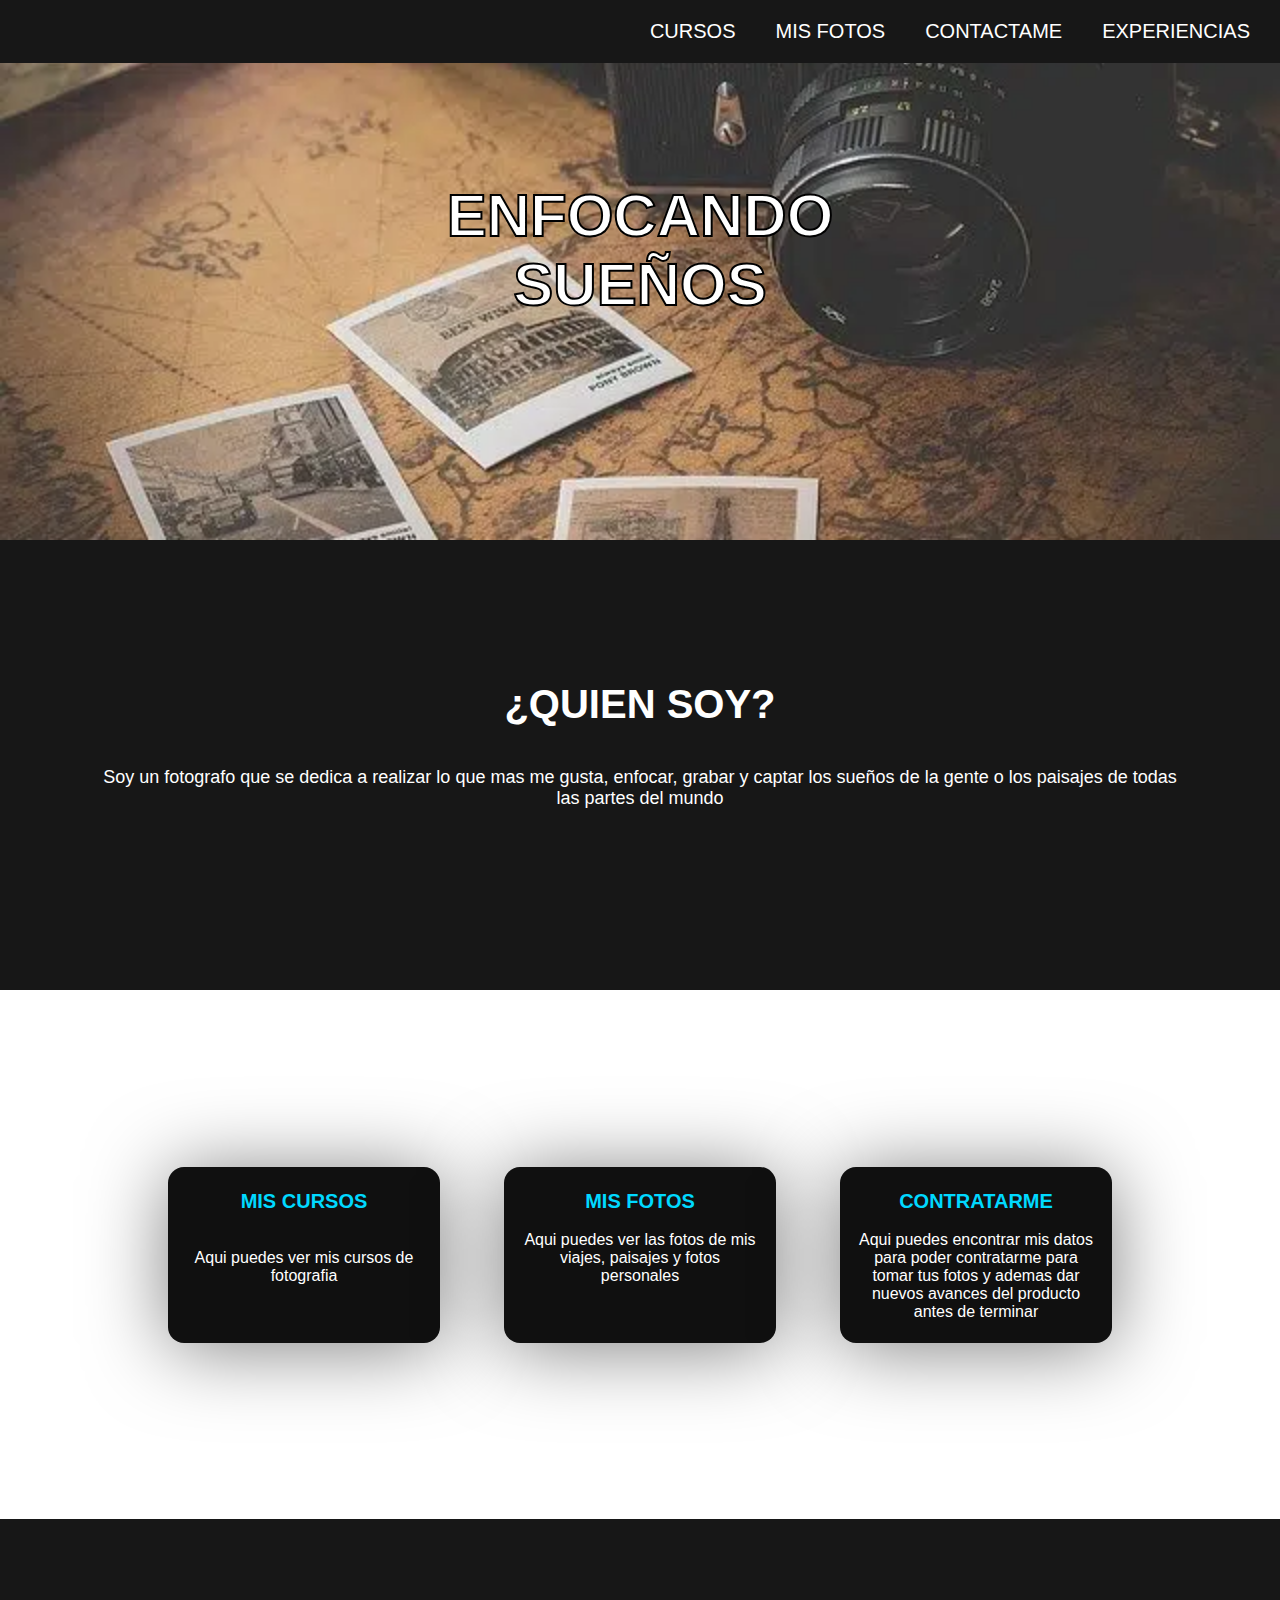
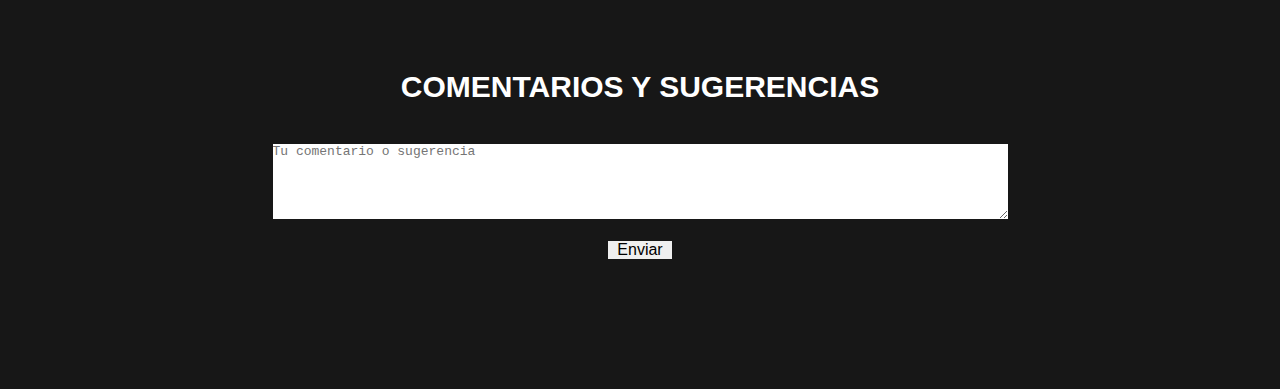
<file: index.html>
<!DOCTYPE html>
<html lang="en">
<head>
    <meta charset="UTF-8">
    <meta http-equiv="X-UA-Compatible" content="IE=edge">
    <meta name="viewport" content="width=device-width, initial-scale=1.0">
    <link rel="stylesheet" href="https://cdnjs.cloudflare.com/ajax/libs/font-awesome/5.15.1/css/all.min.css">
    <link rel="stylesheet" href="style.css">
    <title>ENFOCANDO SUEÑOS</title>

</head>
<body>

    <!--parte de la barra principal -->


    <div class="head">
        <div class="logo">
        </div>
        <nav class="navbar">
            <a href="cursos.html">CURSOS</a>
            <a href="mio.html">MIS FOTOS</a>
            <a href="contacto.html">CONTACTAME</a>
            <a href="experiencias.html">EXPERIENCIAS</a>
        </nav>
    </div>

    <header class="content header">
        <h2 class="title">ENFOCANDO<br> SUEÑOS</h2>
    </header>

    <section class="content about">

        <h2 class="title2">¿Quien soy?</h2>
        <p>Soy un fotografo que se dedica a realizar lo que mas me gusta, enfocar, grabar y captar los sueños de la gente o los paisajes de todas las partes del mundo
        </p>
        <!--<a href="#" class="btn">Saber mas</a>-->

    </section>

    <section class="content price">
        
        <div class="box-container" >
            <a href="cursos.html">
            <div class="box">
                <h3><br>MIS CURSOS</h3>
                <p><br><br>Aqui puedes ver mis cursos de fotografia</p>
            </div>
            </a>
            <a href="mio.html">
            <div class="box" >
                <h3><br>MIS FOTOS</h3>
                <p><br>Aqui puedes ver las fotos de mis viajes, paisajes y fotos personales</p>
            </div>
            </a>
            <a href="contacto.html">
            <div class="box">
                <h3><br>CONTRATARME</h3>
                <p><br>Aqui puedes encontrar mis datos para poder contratarme para tomar tus fotos y ademas dar nuevos avances del producto antes de terminar</p>
            </div>
            </a>
        </div>
    </section>

    <section class="content contact">
        <h2 class="title3">COMENTARIOS Y SUGERENCIAS</h2>
        <form>
            <textarea rows="5" cols="90" placeholder="Tu comentario o sugerencia"></textarea><br><br>
            <input type="submit" value="  Enviar  ">
          </form>
    </section>
</body>
</html>
</file>
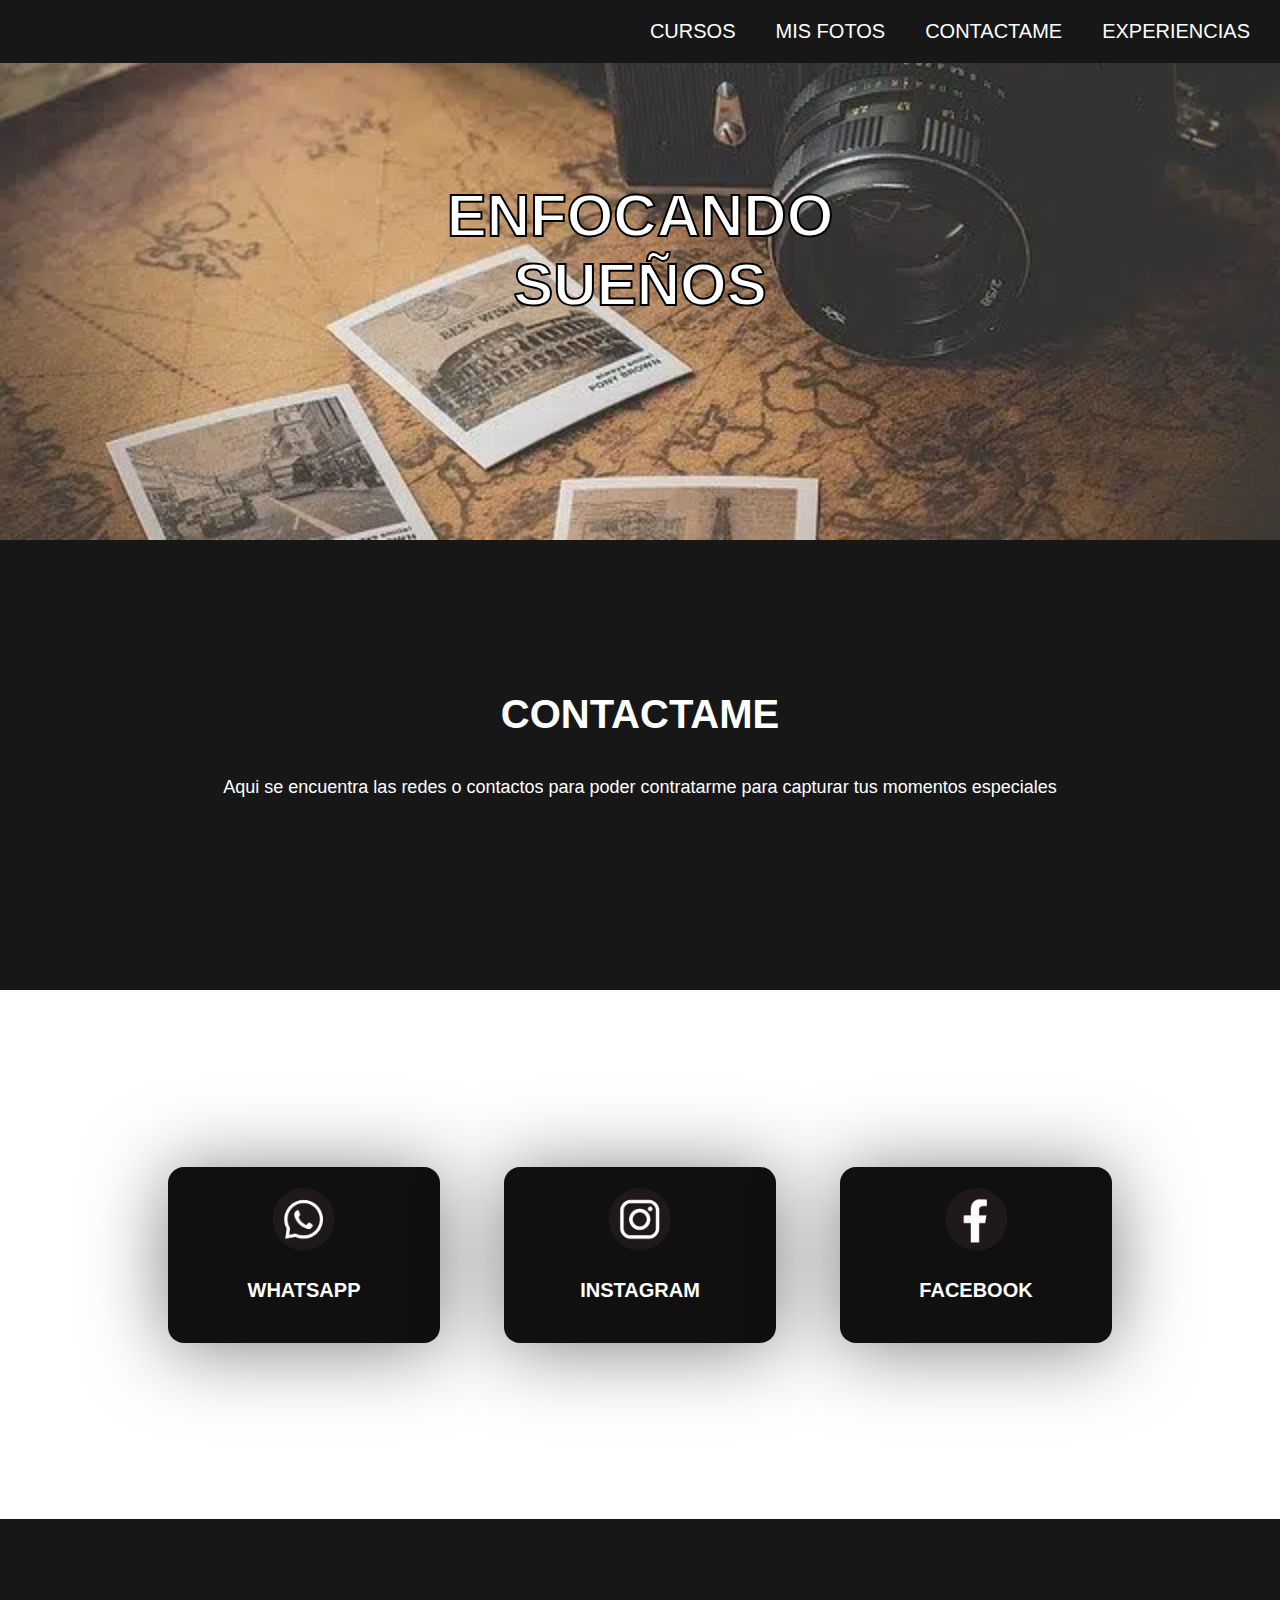
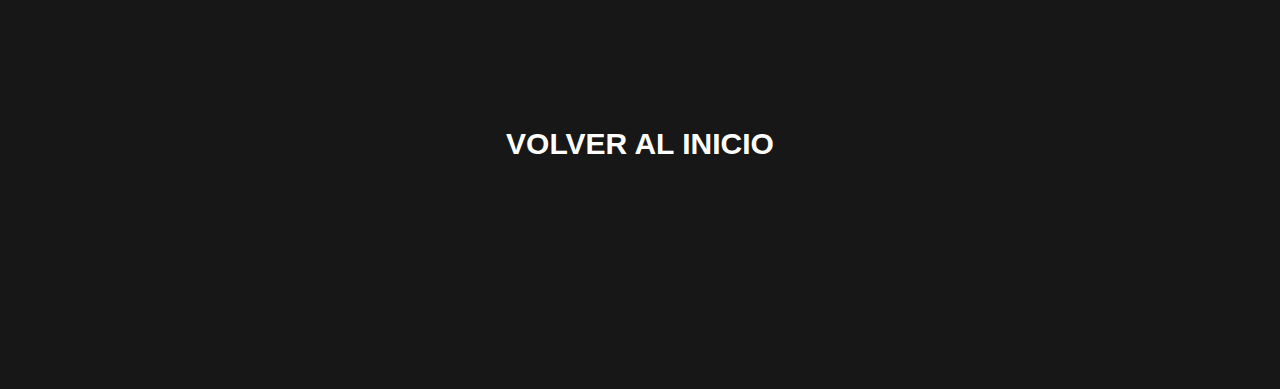
<file: contacto.html>
<!DOCTYPE html>
<html lang="en">
<head>
    <meta charset="UTF-8">
    <meta http-equiv="X-UA-Compatible" content="IE=edge">
    <meta name="viewport" content="width=device-width, initial-scale=1.0">
    <link rel="stylesheet" href="https://cdnjs.cloudflare.com/ajax/libs/font-awesome/5.15.1/css/all.min.css">
    <link rel="stylesheet" href="stylecontacto.css">
    <title>ENFOCANDO SUEÑOS</title>

</head>
<body>
    <div class="head">
        <div class="logo">
        </div>
        <nav class="navbar">
            <a href="cursos.html">CURSOS</a>
            <a href="mio.html">MIS FOTOS</a>
            <a href="contacto.html">CONTACTAME</a>
            <a href="experiencias.html">EXPERIENCIAS</a>
        </nav>
    </div>
    <header class="content header">
        <h2 class="title">ENFOCANDO<br> SUEÑOS</h2>
    </header>
    <section class="content about">
        <h2 class="title2">CONTACTAME</h2>
        <p>Aqui se encuentra las redes o contactos para poder contratarme para capturar tus momentos especiales
        </p>
    </section>
    <section class="content price">
        <div class="box-container">
            <div class="box">
                <br><img src="img/ws.png" width="70">
                <h3><br>WHATSAPP</h3>
            </div>
            <div class="box">
                <br><img src="img/ig.png" width="70">
                <h3><br>INSTAGRAM</h3>
            </div>
            <div class="box">
                <br><img src="img/fb.png" width="70">
                <h3><br>FACEBOOK</h3>
            </div>
        </div>
    </section>
    <section class="content contact">
        <a href="index.html"><h2 class="title3">VOLVER AL INICIO</h2></a>
    </section>
</body>
</html>
</file>
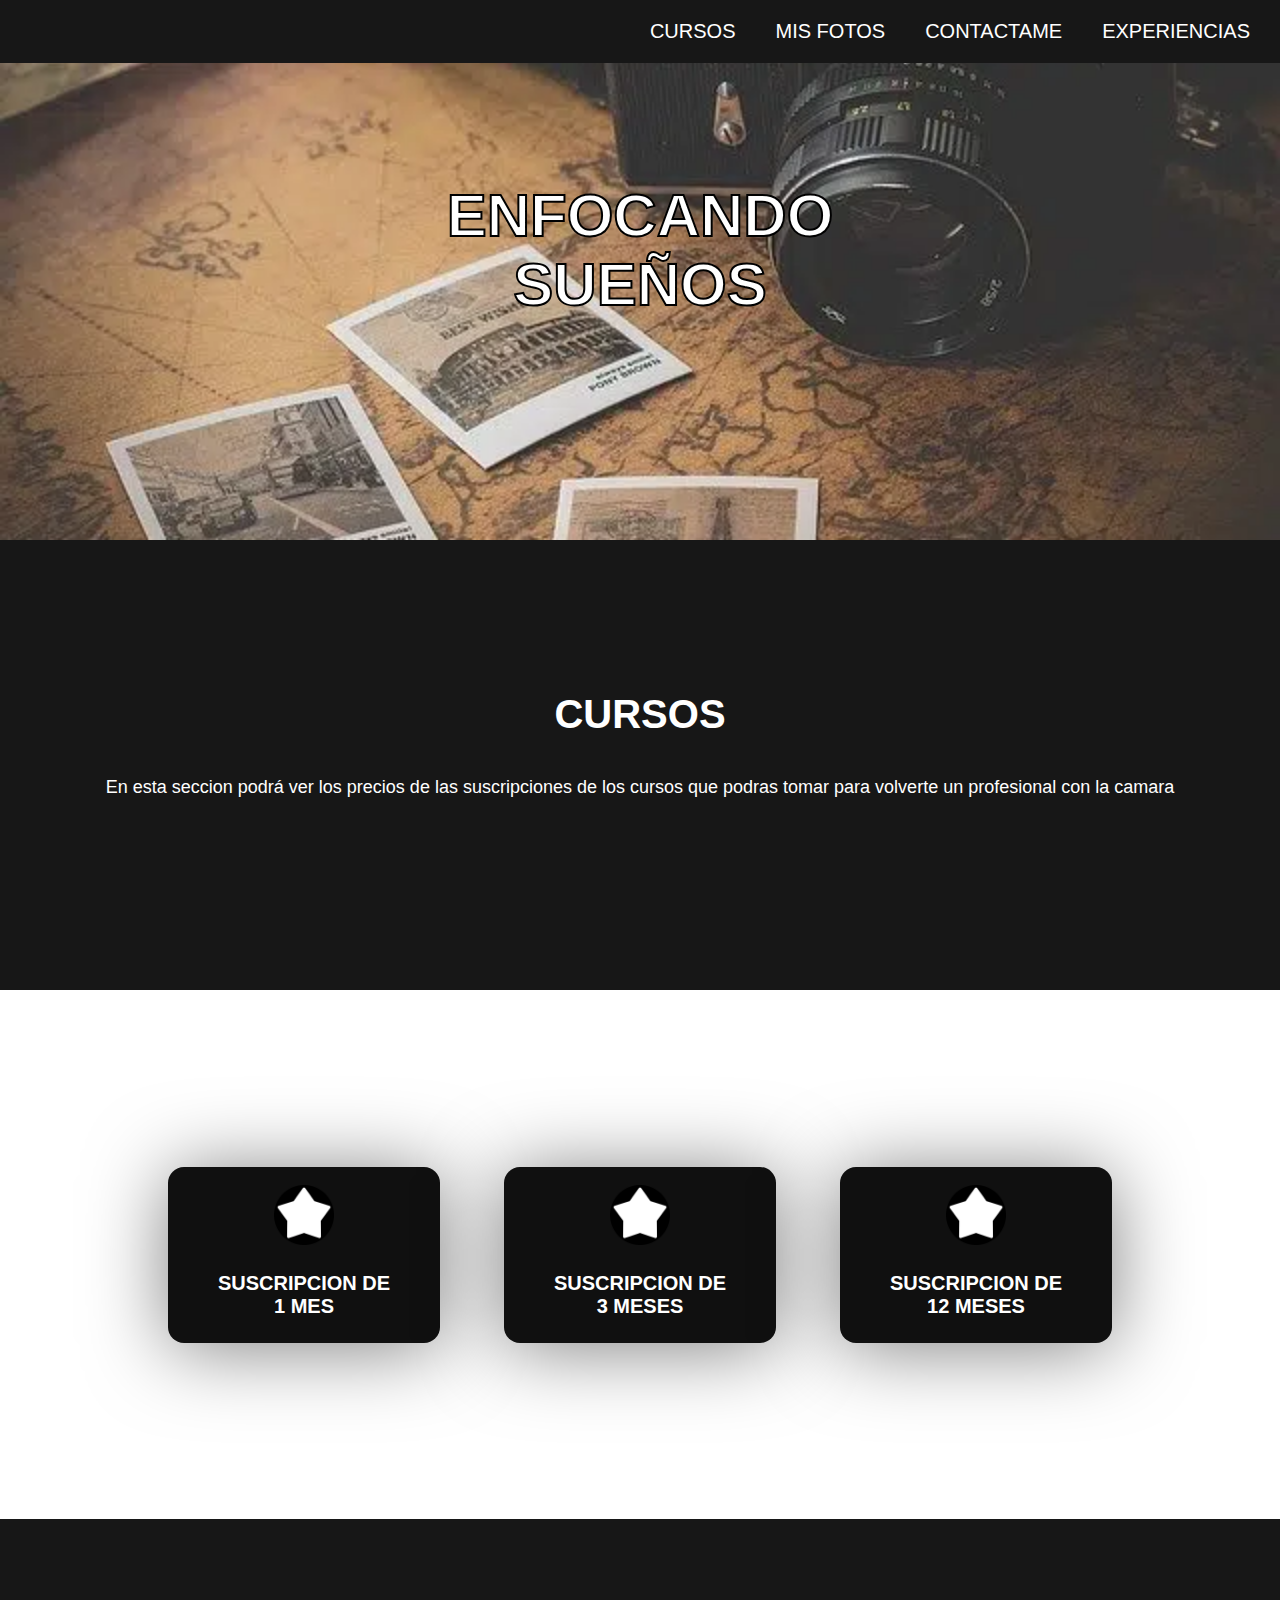
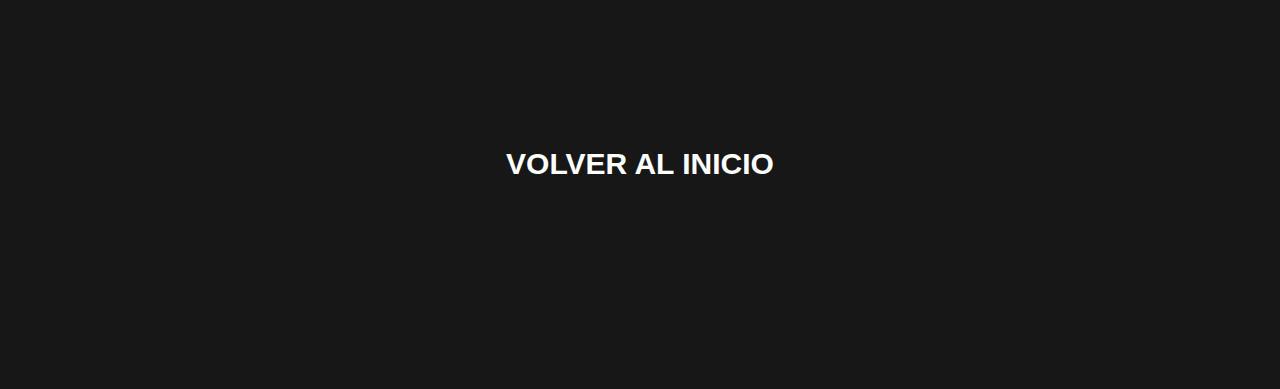
<file: cursos.html>
<!DOCTYPE html>
<html lang="en">
<head>
    <meta charset="UTF-8">
    <meta http-equiv="X-UA-Compatible" content="IE=edge">
    <meta name="viewport" content="width=device-width, initial-scale=1.0">
    <link rel="stylesheet" href="https://cdnjs.cloudflare.com/ajax/libs/font-awesome/5.15.1/css/all.min.css">
    <link rel="stylesheet" href="stylecurso.css">
    <title>ENFOCANDO SUEÑOS</title>

</head>
<body>
    <div class="head">
        <div class="logo">
        </div>
        <nav class="navbar">
            <a href="cursos.html">CURSOS</a>
            <a href="mio.html">MIS FOTOS</a>
            <a href="contacto.html">CONTACTAME</a>
            <a href="experiencias.html">EXPERIENCIAS</a>
        </nav>
    </div>

    <header class="content header">
        <h2 class="title">ENFOCANDO<br> SUEÑOS</h2>
    </header>

    <section class="content about">

        <h2 class="title2">CURSOS</h2>
        <p>En esta seccion podrá ver los precios de las suscripciones de los cursos que podras tomar para volverte un profesional con la camara
        </p>

    </section>

    <section class="content price">
        
        <div class="box-container" >
            <div class="box">
                <br><img src="img/estrella.png" width="60">
                <h3><br>SUSCRIPCION DE<br> 1 MES</h3>
            </div>
            <div class="box" >
                <br><img src="img/estrella.png" width="60">
                <h3><br>SUSCRIPCION DE<br> 3 MESES</h3>
            </div>
            <div class="box">
                <br><img src="img/estrella.png" width="60">
                <h3><br>SUSCRIPCION DE<br> 12 MESES</h3>
            </div>
        </div>
    </section>

    <section class="content contact">
        <a href="index.html"><h2 class="title3">VOLVER AL INICIO</h2></a>
    </section>
</body>
</html>
</file>
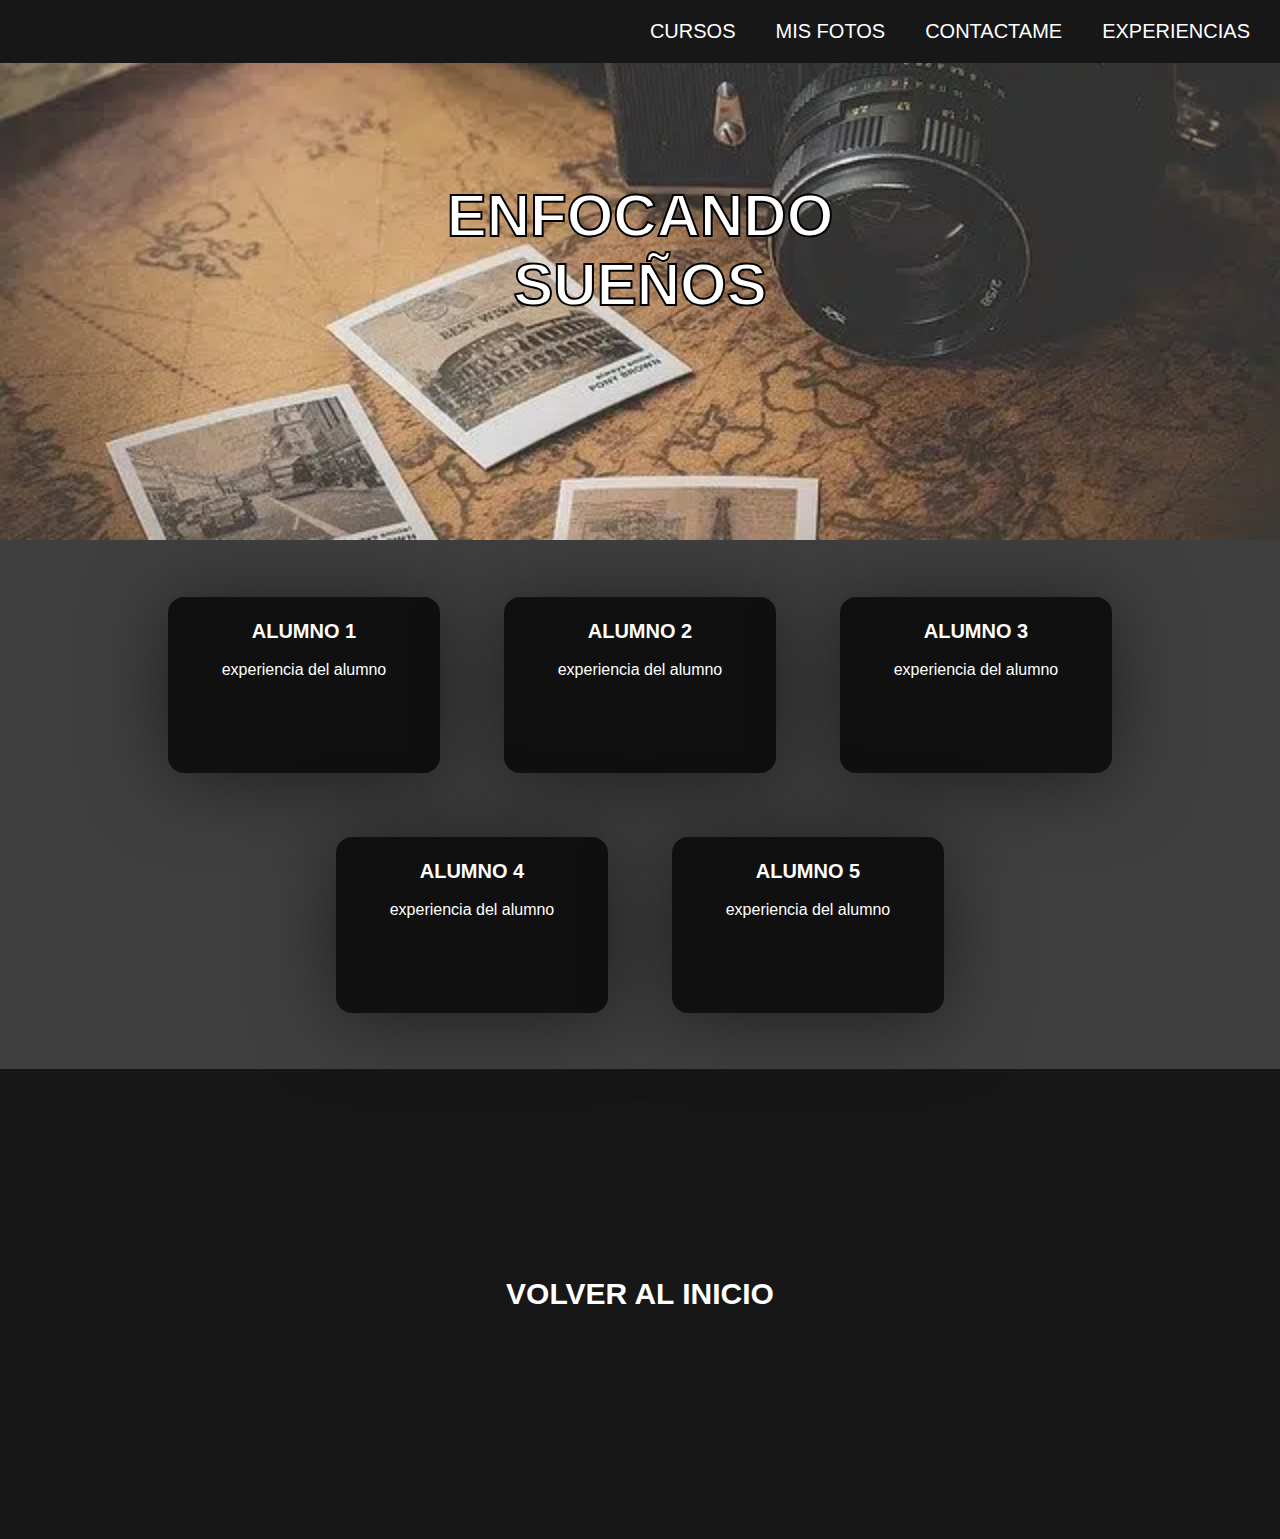
<file: experiencias.html>
<!DOCTYPE html>
<html lang="en">
<head>
    <meta charset="UTF-8">
    <meta http-equiv="X-UA-Compatible" content="IE=edge">
    <meta name="viewport" content="width=device-width, initial-scale=1.0">
    <link rel="stylesheet" href="https://cdnjs.cloudflare.com/ajax/libs/font-awesome/5.15.1/css/all.min.css">
    <link rel="stylesheet" href="styleexperiencias.css">
    <title>ENFOCANDO SUEÑOS</title>

</head>
<body>
    <div class="head">
        <div class="logo">
        </div>
        <nav class="navbar">
            <a href="cursos.html">CURSOS</a>
            <a href="mio.html">MIS FOTOS</a>
            <a href="contacto.html">CONTACTAME</a>
            <a href="experiencias.html">EXPERIENCIAS</a>
        </nav>
    </div>

    <header class="content header">
        <h2 class="title">ENFOCANDO<br> SUEÑOS</h2>
    </header>
    <section class="content price">
    <div class="box-container">
        <div class="box">
            <h3><br>ALUMNO 1</h3>
            <p><br>experiencia del alumno</p>
        </div>
        <div class="box">
            <h3><br>ALUMNO 2</h3>
            <p><br>experiencia del alumno</p>
        </div>
        <div class="box">
            <h3><br>ALUMNO 3</h3>
            <p><br>experiencia del alumno</p>
        </div>
        <div class="box">
            <h3><br>ALUMNO 4</h3>
            <p><br>experiencia del alumno</p>
        </div>
        <div class="box">
            <h3><br>ALUMNO 5</h3>
            <p><br>experiencia del alumno</p>
        </div>
    </div>
</section>

    <section class="content contact">
        <a href="index.html"><h2 class="title3">VOLVER AL INICIO</h2></a>
    </section>
</body>
</html>
</file>
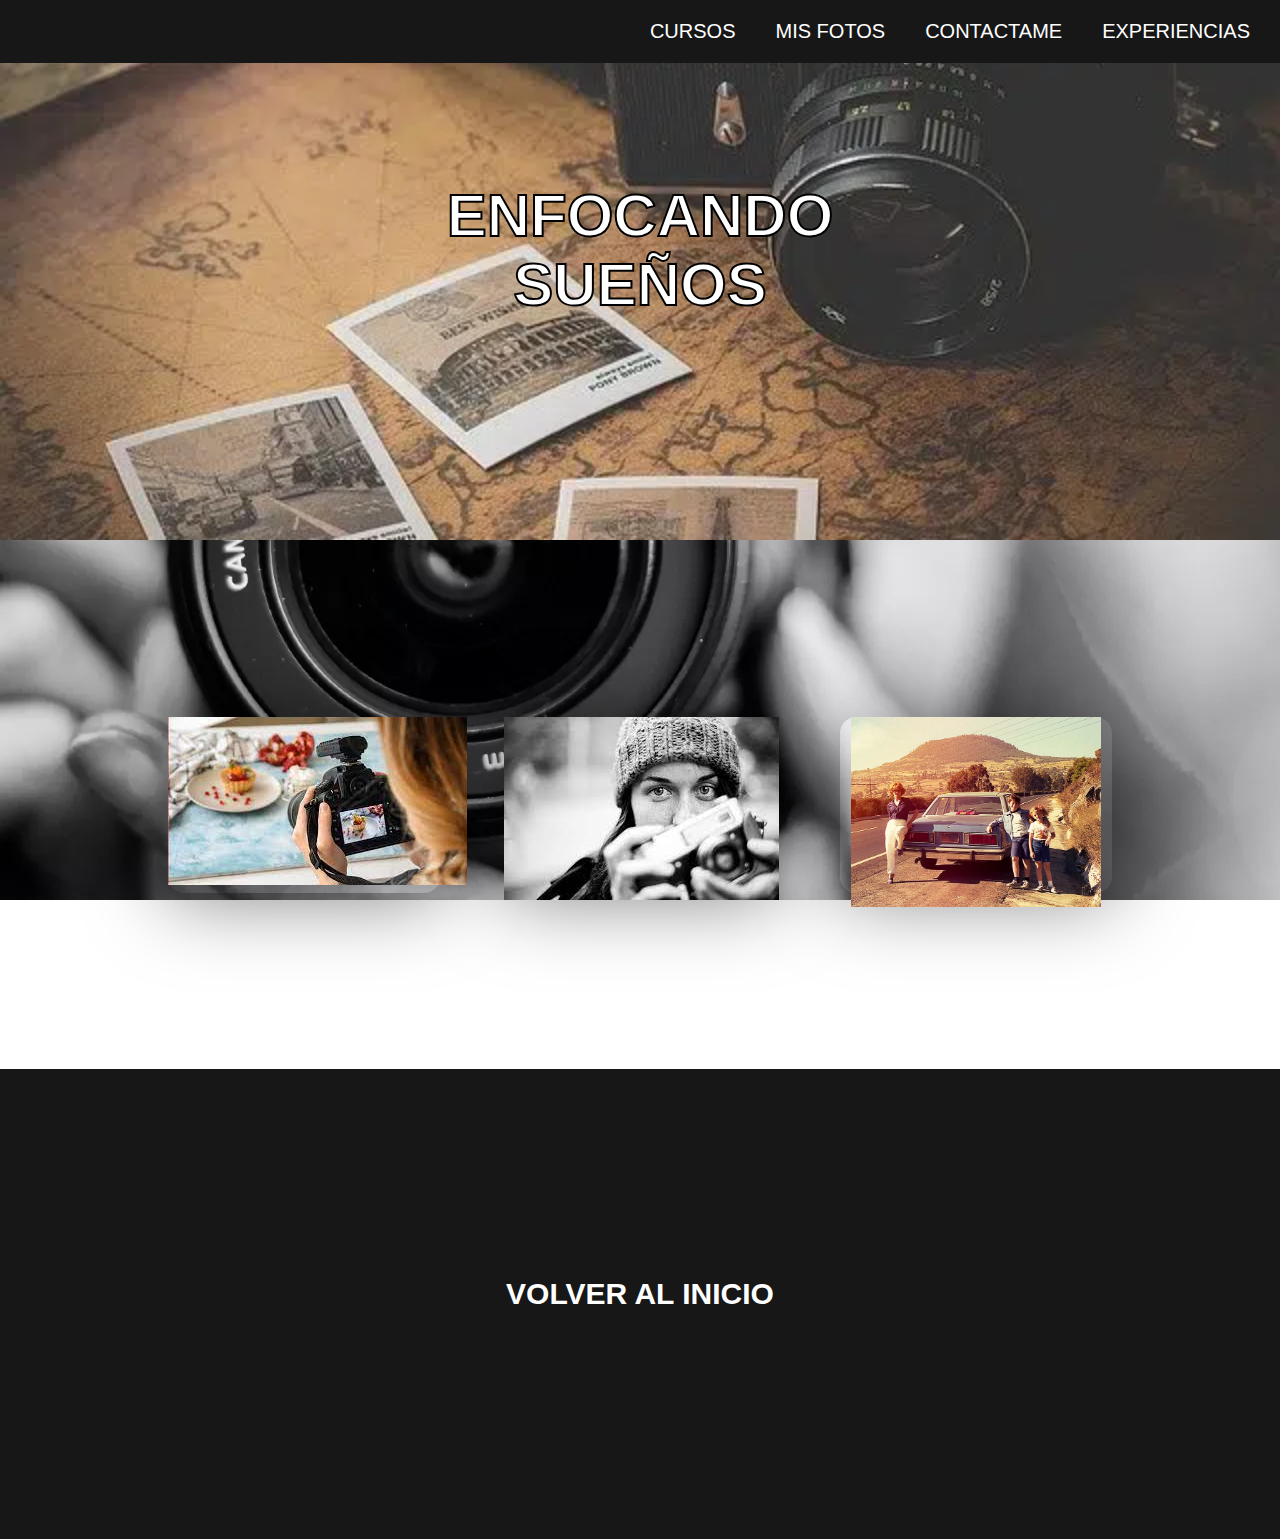
<file: mio.html>
<!DOCTYPE html>
<html lang="en">
<head>
    <meta charset="UTF-8">
    <meta http-equiv="X-UA-Compatible" content="IE=edge">
    <meta name="viewport" content="width=device-width, initial-scale=1.0">
    <link rel="stylesheet" href="https://cdnjs.cloudflare.com/ajax/libs/font-awesome/5.15.1/css/all.min.css">
    <link rel="stylesheet" href="stylemio.css">
    <title>ENFOCANDO SUEÑOS</title>

</head>
<body>
    <div class="head">
        <div class="logo">
        </div>
        <nav class="navbar">
            <a href="cursos.html">CURSOS</a>
            <a href="mio.html">MIS FOTOS</a>
            <a href="contacto.html">CONTACTAME</a>
            <a href="experiencias.html">EXPERIENCIAS</a>
        </nav>
    </div>

    <header class="content header">
        <h2 class="title">ENFOCANDO<br> SUEÑOS</h2>
    </header>

    <section class="content price">
        <div class="box-container">
            <div class="box">
                <img src="img/mio1.jpg">
            </div>
            <div class="box">
                <img src="img/mio2.jpg">
            </div>
            <div class="box">
                <img src="img/mio3.jpg" width="250px">
            </div>
        </div>
    </section>

    <section class="content contact">
        <a href="index.html"><h2 class="title3">VOLVER AL INICIO</h2></a>
    </section>
</body>
</html>
</file>
<file: style.css>
*{
    margin: 0;
    padding: 0;
    border: 0;
    font-size: 100%;
    vertical-align: baseline;
}

a{
    text-decoration: none;
}
body {
    text-align: center;
    font-family: sans-serif;
}

.head {
    display: flex;
    align-items: center;
    justify-content: space-between;
    height: 63px;
    background: #171717;
    position: fixed;
    width: 100%;
    z-index: 100;
}

.navbar {
    display: flex;
    margin-right: 10px;
}

.logo {
    margin-left: 30px;
}

.logo a {
    text-decoration: none;
    color: #fff;
    text-transform: uppercase;
    font-size: 20px;
}

.navbar a {
    display: block;
    padding: 20px 20px;
    color: #fff;
    text-decoration: none;
    text-transform: uppercase;
    font-size: 20px;
}

.navbar a:hover {
    background: #3f3f3f;
}

.header {
    display: flex;
    justify-content: center;
    align-items: center;

}

.header {
    height: 60vh !important;
    background: url(img/img1.jpg) no-repeat center;
    background-size: cover;
}

.title {
    margin-bottom: 40px;
    font-size: 60px;
    font-weight: 600;
    text-transform: uppercase;
    color: #fff;
    -webkit-text-stroke: 2px black;
}

.title2 {
    margin-bottom: 40px;
    font-size: 40px;
    font-weight: 600;
    text-transform: uppercase;
    color: #fff;
}

.title3 {
    margin-bottom: 40px;
    font-size: 30px;
    font-weight: 600;
    text-transform: uppercase;
    color: #fff;
}

p {
    margin-bottom: 40px;
    font-size: 18px;
    color: #fff;
    padding: 0 100px;
}

.btn {
    display: inline-block;
    margin-top: 15px;
    padding: 10px 40px;
    border: 2px solid #9c27b0;
    color: #fff;
    text-decoration: none;
    background: #9c27b0;
}

.btn:hover {
    background: none;
    
}

.btn-home {
    display: flex;
}

.btn-home a {
    margin: 0 10px;
}


.content {
    height: 50vh;
    display: flex;
    flex-direction: column;
    justify-content: center;
    align-items: center;
}

.sau {
    padding: 30px;
    background: #1f1d1d
}

.box-container {
    display: flex;
    justify-content: center;
    flex-wrap: wrap;
    text-align: center;

}

.box-container .box {
    height: 11rem;
    width: 17rem;
    background: #101010;
    text-align: center;
    border-radius: 1rem;
    box-shadow: 0 .3rem 5rem rgba(0, 0 , 0, .5);
    margin: 2rem;   
}

.box-container .box i {
    height: 3rem;
    width: 3rem;
    line-height: 3rem;
    text-align: center;
    border-radius: 50%;
    color: #fff;
    background: #9c27b0;
    font-size: 2rem;
    margin: 1rem 0;

}

.box-container .box h3 {
    font-size: 20px;
    color: #00d9ff;

}

.box-container .box p {
    padding: 0 15px;
    font-size: 16px;
}

.about {
    background: #171717;
}

.price {
    background: url(img/img2.jpg) no-repeat center;
    background-attachment:fixed;
    background-size: cover;
    text-align: center;
    height: auto;
    min-height:14cm;
}


.contact {
    padding-top: 20px;
    background: #171717;
    padding-bottom: 0;
}



@media (max-width: 768px) {

    .title {
        margin-bottom: 0;
        font-size: 40px;
    }

    .sau {
        height: 100vh;
    }

    .navbar {
        display: none;
    }
   
    
}
</file>
<file: stylecontacto.css>
*{
    margin: 0;
    padding: 0;
    border: 0;
    font-size: 100%;
    vertical-align: baseline;
}

a{
    text-decoration: none;
}
body {
    text-align: center;
    font-family: sans-serif;
}

.head {
    display: flex;
    align-items: center;
    justify-content: space-between;
    height: 63px;
    background: #171717;
    position: fixed;
    width: 100%;
    z-index: 100;
}

.navbar {
    display: flex;
    margin-right: 10px;
}

.logo {
    margin-left: 30px;
}

.logo a {
    text-decoration: none;
    color: #fff;
    text-transform: uppercase;
    font-size: 20px;
}

.navbar a {
    display: block;
    padding: 20px 20px;
    color: #fff;
    text-decoration: none;
    text-transform: uppercase;
    font-size: 20px;
}

.navbar a:hover {
    background: #3f3f3f;
}

.header {
    display: flex;
    justify-content: center;
    align-items: center;

}

.header {
    height: 60vh !important;
    background: url(img/img1.jpg) no-repeat center;
    background-size: cover;
}

.title {
    margin-bottom: 40px;
    font-size: 60px;
    font-weight: 600;
    text-transform: uppercase;
    color: #fff;
    -webkit-text-stroke: 2px black;
}

.title2 {
    margin-bottom: 40px;
    font-size: 40px;
    font-weight: 600;
    text-transform: uppercase;
    color: #fff;
}

.title3 {
    margin-bottom: 40px;
    font-size: 30px;
    font-weight: 600;
    text-transform: uppercase;
    color: #fff;
}

p {
    margin-bottom: 40px;
    font-size: 18px;
    color: #fff;
    padding: 0 100px;
}

.btn {
    display: inline-block;
    margin-top: 15px;
    padding: 10px 40px;
    border: 2px solid #9c27b0;
    color: #fff;
    text-decoration: none;
    background: #9c27b0;
}

.btn:hover {
    background: none;
    
}

.btn-home {
    display: flex;
}

.btn-home a {
    margin: 0 10px;
}


.content {
    height: 50vh;
    display: flex;
    flex-direction: column;
    justify-content: center;
    align-items: center;
}

.sau {
    padding: 30px;
    background: #1f1d1d
}

.box-container {
    display: flex;
    justify-content: center;
    flex-wrap: wrap;
    text-align: center;

}

.box-container .box {
    height: 11rem;
    width: 17rem;
    background: #101010;
    text-align: center;
    border-radius: 1rem;
    box-shadow: 0 .3rem 5rem rgba(0, 0 , 0, .5);
    margin: 2rem;   
}

.box-container .box i {
    height: 3rem;
    width: 3rem;
    line-height: 3rem;
    text-align: center;
    border-radius: 50%;
    color: #fff;
    background: #9c27b0;
    font-size: 2rem;
    margin: 1rem 0;

}

.box-container .box h3 {
    font-size: 20px;
    color: #ffffff;

}

.box-container .box p {
    padding: 0 15px;
    font-size: 16px;
}

.about {
    background: #171717;
}

.price {
    background: url(img/img2.jpg) no-repeat center;
    background-attachment:fixed;
    background-size: cover;
    text-align: center;
    height: auto;
    min-height:14cm;
}


.contact {
    padding-top: 20px;
    background: #171717;
    padding-bottom: 0;
}

@media (max-width: 768px) {

    .title {
        margin-bottom: 0;
        font-size: 40px;
    }

    .sau {
        height: 100vh;
    }

    .navbar {
        display: none;
    }
   
    
}
</file>
<file: stylecurso.css>
*{
    margin: 0;
    padding: 0;
    border: 0;
    font-size: 100%;
    vertical-align: baseline;
}

a{
    text-decoration: none;
}
body {
    text-align: center;
    font-family: sans-serif;
}

.head {
    display: flex;
    align-items: center;
    justify-content: space-between;
    height: 63px;
    background: #171717;
    position: fixed;
    width: 100%;
    z-index: 100;
}

.navbar {
    display: flex;
    margin-right: 10px;
}

.logo {
    margin-left: 30px;
}

.logo a {
    text-decoration: none;
    color: #fff;
    text-transform: uppercase;
    font-size: 20px;
}

.navbar a {
    display: block;
    padding: 20px 20px;
    color: #fff;
    text-decoration: none;
    text-transform: uppercase;
    font-size: 20px;
}

.navbar a:hover {
    background: #3f3f3f;
}

.header {
    display: flex;
    justify-content: center;
    align-items: center;

}

.header {
    height: 60vh !important;
    background: url(img/img1.jpg) no-repeat center;
    background-size: cover;
}

.title {
    margin-bottom: 40px;
    font-size: 60px;
    font-weight: 600;
    text-transform: uppercase;
    color: #fff;
    -webkit-text-stroke: 2px black;
}

.title2 {
    margin-bottom: 40px;
    font-size: 40px;
    font-weight: 600;
    text-transform: uppercase;
    color: #fff;
}

.title3 {
    margin-bottom: 40px;
    font-size: 30px;
    font-weight: 600;
    text-transform: uppercase;
    color: #fff;
    text-align: center;
    margin: auto;
}

p {
    margin-bottom: 40px;
    font-size: 18px;
    color: #fff;
    padding: 0 100px;
}

.btn {
    display: inline-block;
    margin-top: 15px;
    padding: 10px 40px;
    border: 2px solid #9c27b0;
    color: #fff;
    text-decoration: none;
    background: #9c27b0;
}

.btn:hover {
    background: none;
    
}

.btn-home {
    display: flex;
}

.btn-home a {
    margin: 0 10px;
}


.content {
    height: 50vh;
    display: flex;
    flex-direction: column;
    justify-content: center;
    align-items: center;
}

.sau {
    padding: 30px;
    background: #1f1d1d
}

.box-container {
    display: flex;
    justify-content: center;
    flex-wrap: wrap;
    text-align: center;

}

.box-container .box {
    height: 11rem;
    width: 17rem;
    background: #101010;
    text-align: center;
    border-radius: 1rem;
    box-shadow: 0 .3rem 5rem rgba(0, 0 , 0, .5);
    margin: 2rem;   
}

.box-container .box i {
    height: 3rem;
    width: 3rem;
    line-height: 3rem;
    text-align: center;
    border-radius: 50%;
    color: #fff;
    background: #9c27b0;
    font-size: 2rem;
    margin: 1rem 0;

}

.box-container .box h3 {
    font-size: 20px;
    color: #ffffff;

}

.box-container .box p {
    padding: 0 15px;
    font-size: 16px;
}

.about {
    background: #171717;
}

.price {
    background: url(img/img2.jpg) no-repeat center;
    background-attachment:fixed;
    background-size: cover;
    text-align: center;
    height: auto;
    min-height:14cm;
}


.contact {
    padding-top: 20px;
    background: #171717;
    padding-bottom: 0;
}

@media (max-width: 768px) {

    .title {
        margin-bottom: 0;
        font-size: 40px;
    }

    .sau {
        height: 100vh;
    }

    .navbar {
        display: none;
    }
   
    
}
</file>
<file: styleexperiencias.css>
*{
    margin: 0;
    padding: 0;
    border: 0;
    font-size: 100%;
    vertical-align: baseline;
}

a{
    text-decoration: none;
}
body {
    text-align: center;
    font-family: sans-serif;
}

.head {
    display: flex;
    align-items: center;
    justify-content: space-between;
    height: 63px;
    background: #171717;
    position: fixed;
    width: 100%;
    z-index: 100;
}

.navbar {
    display: flex;
    margin-right: 10px;
}

.logo {
    margin-left: 30px;
}

.logo a {
    text-decoration: none;
    color: #fff;
    text-transform: uppercase;
    font-size: 20px;
}

.navbar a {
    display: block;
    padding: 20px 20px;
    color: #fff;
    text-decoration: none;
    text-transform: uppercase;
    font-size: 20px;
}

.navbar a:hover {
    background: #3f3f3f;
}

.header {
    display: flex;
    justify-content: center;
    align-items: center;

}

.header {
    height: 60vh !important;
    background: url(img/img1.jpg) no-repeat center;
    background-size: cover;
}

.title {
    margin-bottom: 40px;
    font-size: 60px;
    font-weight: 600;
    text-transform: uppercase;
    color: #fff;
    -webkit-text-stroke: 2px black;
}

.title2 {
    margin-bottom: 40px;
    font-size: 40px;
    font-weight: 600;
    text-transform: uppercase;
    color: #fff;
}

.title3 {
    margin-bottom: 40px;
    font-size: 30px;
    font-weight: 600;
    text-transform: uppercase;
    color: #fff;
}

p {
    margin-bottom: 40px;
    font-size: 18px;
    color: #fff;
    padding: 0 100px;
}

.btn {
    display: inline-block;
    margin-top: 15px;
    padding: 10px 40px;
    border: 2px solid #9c27b0;
    color: #fff;
    text-decoration: none;
    background: #9c27b0;
}

.btn:hover {
    background: none;
    
}

.btn-home {
    display: flex;
}

.btn-home a {
    margin: 0 10px;
}


.content {
    height: 50vh;
    display: flex;
    flex-direction: column;
    justify-content: center;
    align-items: center;
}

.sau {
    padding: 30px;
    background: #1f1d1d
}

.box-container {
    display: flex;
    justify-content: center;
    flex-wrap: wrap;
    text-align: center;

}

.box-container .box {
    height: 11rem;
    width: 17rem;
    background: #101010;
    text-align: center;
    border-radius: 1rem;
    box-shadow: 0 .3rem 5rem rgba(0, 0 , 0, .5);
    margin: 2rem;   
}

.box-container .box i {
    height: 3rem;
    width: 3rem;
    line-height: 3rem;
    text-align: center;
    border-radius: 50%;
    color: #fff;
    background: #9c27b0;
    font-size: 2rem;
    margin: 1rem 0;

}

.box-container .box h3 {
    font-size: 20px;
    color: #ffffff;

}

.box-container .box p {
    padding: 0 15px;
    font-size: 16px;
}

.about {
    background: #171717;
}

.price {
    background-color: #3f3f3f;
    background-attachment:fixed;
    background-size: cover;
    text-align: center;
    height: auto;
    min-height:14cm;
}


.contact {
    padding-top: 20px;
    background: #171717;
    padding-bottom: 0;
}
</file>
<file: stylemio.css>
*{
    margin: 0;
    padding: 0;
    border: 0;
    font-size: 100%;
    vertical-align: baseline;
}

a{
    text-decoration: none;
}
body {
    text-align: center;
    font-family: sans-serif;
}

.head {
    display: flex;
    align-items: center;
    justify-content: space-between;
    height: 63px;
    background: #171717;
    position: fixed;
    width: 100%;
    z-index: 100;
}

.navbar {
    display: flex;
    margin-right: 10px;
}

.logo {
    margin-left: 30px;
}

.logo a {
    text-decoration: none;
    color: #fff;
    text-transform: uppercase;
    font-size: 20px;
}

.navbar a {
    display: block;
    padding: 20px 20px;
    color: #fff;
    text-decoration: none;
    text-transform: uppercase;
    font-size: 20px;
}

.navbar a:hover {
    background: #3f3f3f;
}

.header {
    display: flex;
    justify-content: center;
    align-items: center;

}

.header {
    height: 60vh !important;
    background: url(img/img1.jpg) no-repeat center;
    background-size: cover;
}

.title {
    margin-bottom: 40px;
    font-size: 60px;
    font-weight: 600;
    text-transform: uppercase;
    color: #fff;
    -webkit-text-stroke: 2px black;
}

.title2 {
    margin-bottom: 40px;
    font-size: 40px;
    font-weight: 600;
    text-transform: uppercase;
    color: #fff;
}

.title3 {
    margin-bottom: 40px;
    font-size: 30px;
    font-weight: 600;
    text-transform: uppercase;
    color: #fff;
}

p {
    margin-bottom: 40px;
    font-size: 18px;
    color: #fff;
    padding: 0 100px;
}

.btn {
    display: inline-block;
    margin-top: 15px;
    padding: 10px 40px;
    border: 2px solid #9c27b0;
    color: #fff;
    text-decoration: none;
    background: #9c27b0;
}

.btn:hover {
    background: none;
    
}

.btn-home {
    display: flex;
}

.btn-home a {
    margin: 0 10px;
}


.content {
    height: 50vh;
    display: flex;
    flex-direction: column;
    justify-content: center;
    align-items: center;
}

.sau {
    padding: 30px;
    background: #1f1d1d
}

.box-container {
    display: flex;
    justify-content: center;
    flex-wrap: wrap;
    text-align: center;

}

.box-container .box {
    height: 11rem;
    width: 17rem;
    text-align: center;
    border-radius: 1rem;
    box-shadow: 0 .3rem 5rem rgba(0, 0 , 0, .5);
    margin: 2rem;   
}

.box-container .box i {
    height: 3rem;
    width: 3rem;
    line-height: 3rem;
    text-align: center;
    border-radius: 50%;
    color: #fff;
    background: #9c27b0;
    font-size: 2rem;
    margin: 1rem 0;

}

.box-container .box h3 {
    font-size: 20px;
    color: #9c27b0;

}

.box-container .box p {
    padding: 0 15px;
    font-size: 16px;
}

.about {
    background: #171717;
}

.price {
    background: url(img/img2.jpg) no-repeat center;
    background-attachment:fixed;
    background-size: cover;
    text-align: center;
    height: auto;
    min-height:14cm;
}


.contact {
    padding-top: 20px;
    background: #171717;
    padding-bottom: 0;
}

@media (max-width: 768px) {

    .title {
        margin-bottom: 0;
        font-size: 40px;
    }

    .sau {
        height: 100vh;
    }

    .navbar {
        display: none;
    }
   
    
}
</file>
